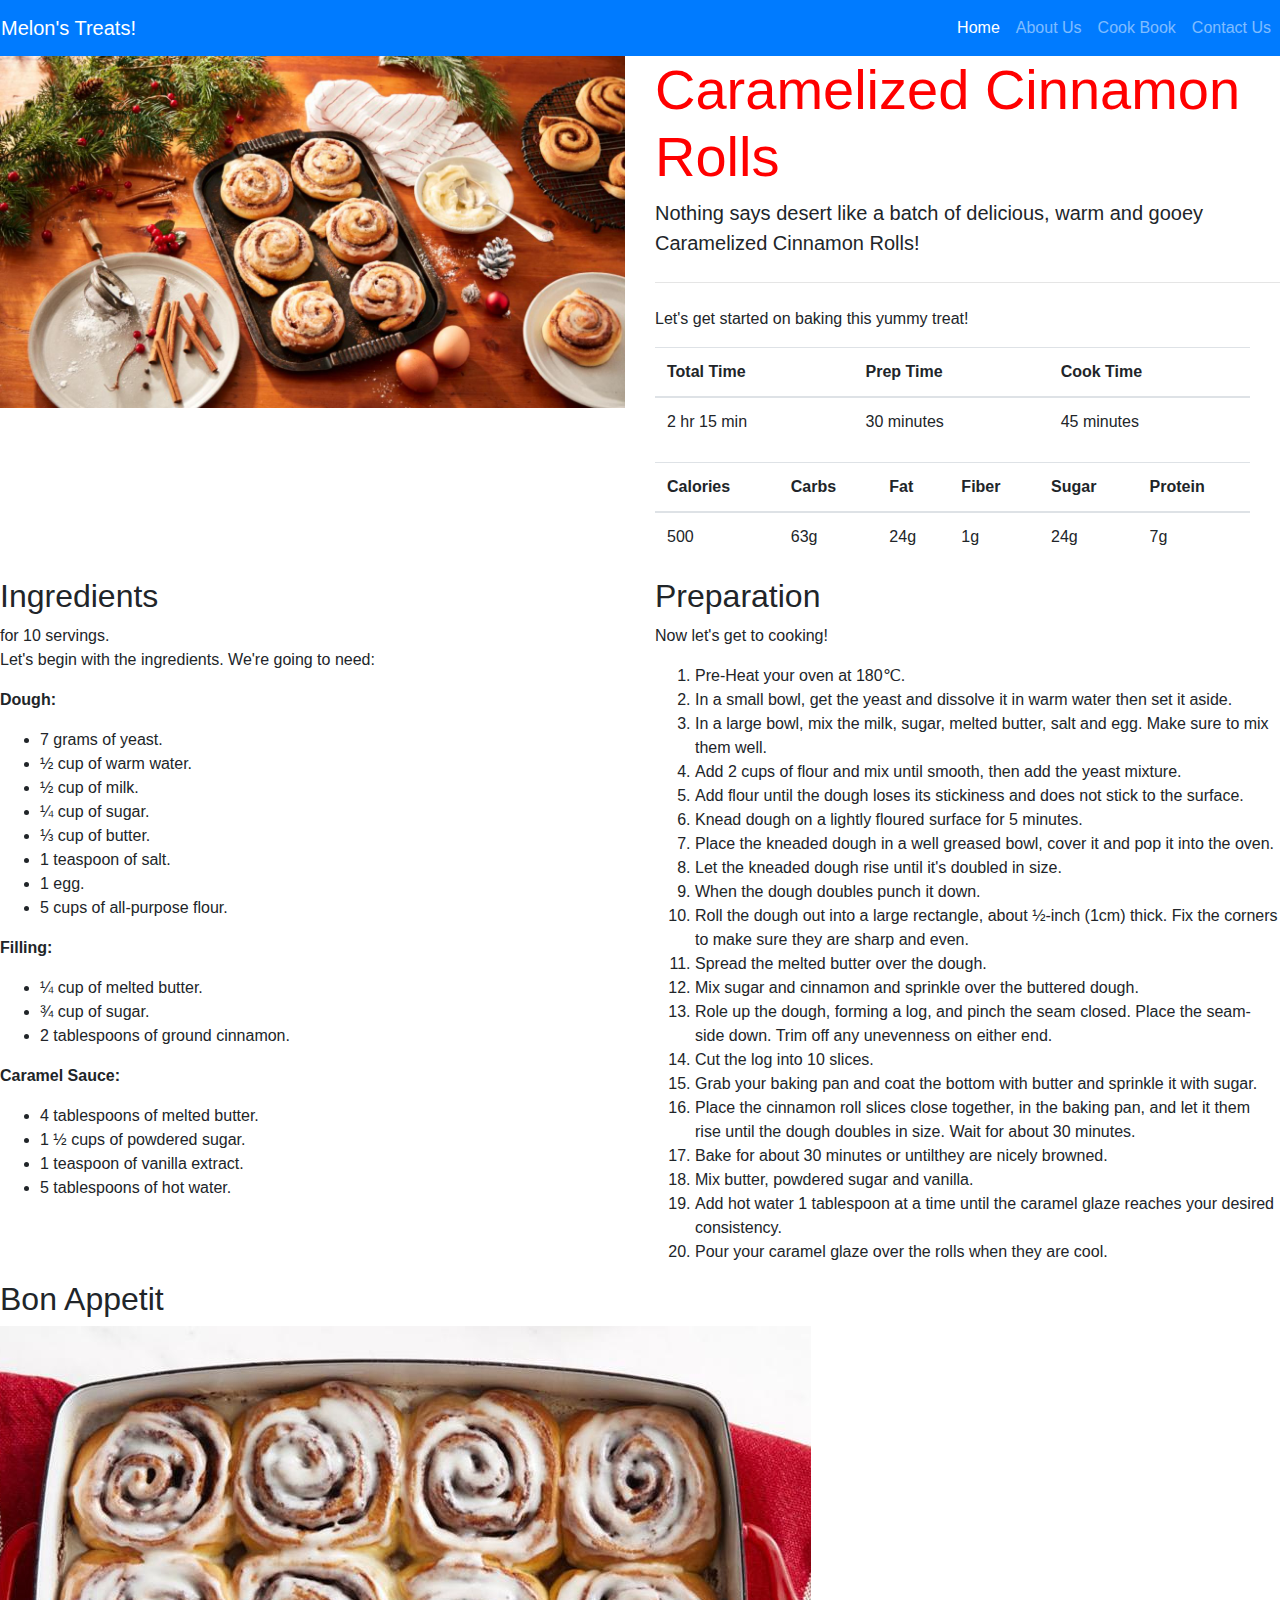
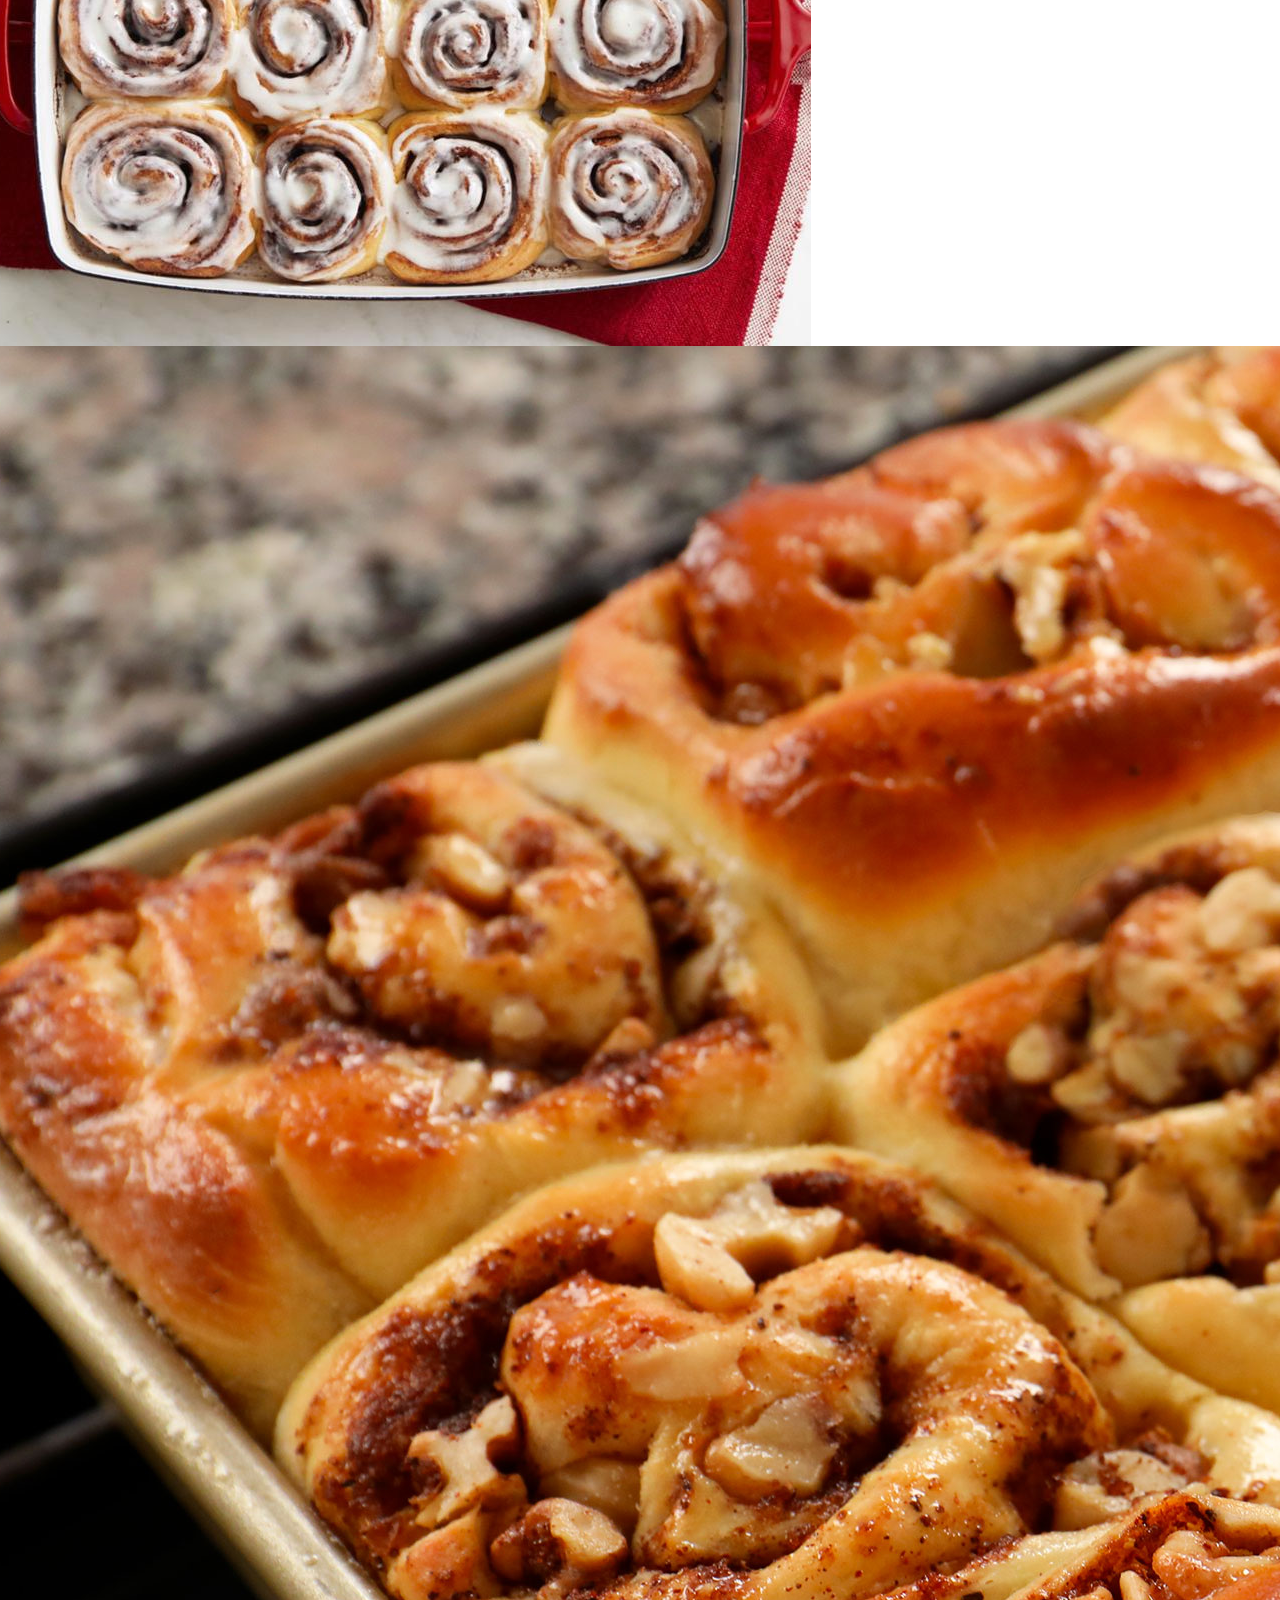
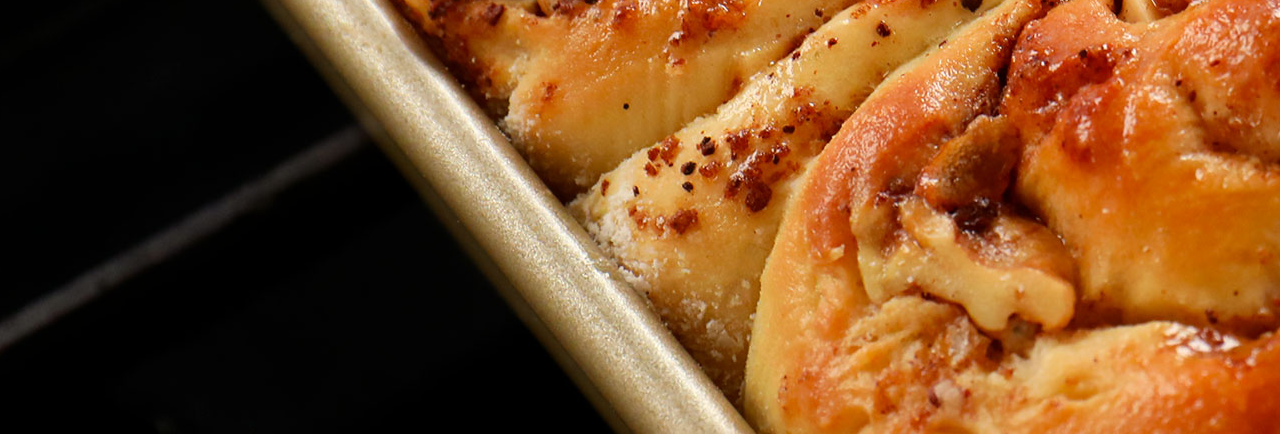
<file: index.html>
<!DOCTYPE html>
<!--[if lt IE 7]>      <html class="no-js lt-ie9 lt-ie8 lt-ie7"> <![endif]-->
<!--[if IE 7]>         <html class="no-js lt-ie9 lt-ie8"> <![endif]-->
<!--[if IE 8]>         <html class="no-js lt-ie9"> <![endif]-->
<!--[if gt IE 8]><!--> <html class="no-js"> <!--<![endif]-->


    <head>

        <!--Meta Tags-->
        <meta charset="utf-8">
        <meta http-equiv="X-UA-Compatible" content="IE=edge"> 
        <title>recipeProject</title>
        <meta name="description" content="">
        <meta name="viewport" content="width=device-width, initial-scale=1">

        <!--Custom CSS-->
        <link rel="stylesheet" type="text/css" href="style.css">

        <!--Bootstrap CSS-->
        <link rel="stylesheet" href="https://stackpath.bootstrapcdn.com/bootstrap/4.4.1/css/bootstrap.min.css" integrity="sha384-Vkoo8x4CGsO3+Hhxv8T/Q5PaXtkKtu6ug5TOeNV6gBiFeWPGFN9MuhOf23Q9Ifjh" crossorigin="anonymous">

        <!--Google Fonts-->
        <link href="https://fonts.googleapis.com/css?family=Nunito:200,300,400,700" rel="stylesheet">

    </head>


    <body>

       <!-- <div class=".container"> -->
            

                <!--Top NavBar-->

                <div class="row .container-fluid">
                    <nav class="navbar navbar-expand-lg navbar-dark bg-primary">
                        <a class="navbar-brand" href="#">Melon's Treats!</a>
                        <button class="navbar-toggler" type="button" data-toggle="collapse" data-target="#navbarNavAltMarkup" aria-controls="navbarNavAltMarkup" aria-expanded="false" aria-label="Toggle navigation">
                            <span class="navbar-toggler-icon"></span>
                        </button>
                        <div class="collapse navbar-collapse" id="navbarNavAltMarkup">
                            <div class="navbar-nav ml-auto">
                                
                                <a class="nav-item nav-link active" href="#">Home <span class="sr-only">(current)</span></a>
                                <a class="nav-item nav-link" href="#">About Us</a>
                                <a class="nav-item nav-link" href="#">Cook Book</a>
                                <a class="nav-item nav-link" href="#">Contact Us</a>
                                
                            </div>
                        </div>
                    </nav>
                </div>

                <main>

                <!--Header/Jumbotron-->

                <section class=".container-fluid px-0">
                    <div class="row">

                        <div class="col-lg-6 .container-fluid">
                            <img src="../images/landingPagePic.jpg" alt="delicious cinnamon rolls" width="100%" height="auto">
                        </div>

                        <div class="col-lg-6">

                                <div>
                                    <h1 class="display-4">Caramelized Cinnamon Rolls</h1>
                                    <p class="lead">Nothing says desert like a batch of delicious, warm and gooey <strong>Caramelized Cinnamon Rolls</strong>!</p>
                                    <hr class="my-4">
                                    <p>Let's get started on baking this yummy treat!</p>
                                </div>
                                
                                
                                <!--Time Info-->  
                                <div class="row container-fluid">

                                    
                                            <table class="table">
                                                <thead>
                                                    <tr>
                                                        <th scope="col">Total Time</th>
                                                        <th scope="col">Prep Time</th>
                                                        <th scope="col">Cook Time</th>
                                                    </tr>
                                                </thead>
                                                <tbody>
                                                    <tr>
                                                        
                                                        <td>2 hr 15 min</td>
                                                        <td>30 minutes</td>
                                                        <td>45 minutes</td>
                                                    </tr>
                                                </tbody>
                                            </table>

                                            <table class="table">
                                                <thead>
                                                    <tr>
                                                        <th scope="col">Calories</th>
                                                        <th scope="col">Carbs</th>
                                                        <th scope="col">Fat</th>
                                                        <th scope="col">Fiber</th>
                                                        <th scope="col">Sugar</th>
                                                        <th scope="col">Protein</th>
                                                    </tr>
                                                </thead>
                                                <tbody>
                                                    <tr>
                                                        <td>500</td>
                                                        <td>63g</td>
                                                        <td>24g</td>
                                                        <td>1g</td>
                                                        <td>24g</td>
                                                        <td>7g</td>
                                                    </tr>
                                                </tbody>
                                            </table>
                                    </div>
                                </div>
                        </div>
                    
                </section>


                <!--Ingredients-->


                <section class="container-fluid px-0">
                    <div class="row">
                        <div class="col-sm-12 col-md-6">
                            <H2 id="ingredients">Ingredients</H2>
                            <h7>for 10 servings.</h7>

                            <p>Let's begin with the ingredients. We're going to need:</p>

                            <p><strong>Dough:</strong></p>
                            <ul>
                                <li>7 grams of yeast.</li>
                                <li>&frac12; cup of warm water.</li>
                                <li>&frac12; cup of milk.</li>
                                <li>&frac14; cup of sugar.</li>
                                <li>&frac13; cup of butter.</li>
                                <li>1 teaspoon of salt.</li>
                                <li>1 egg.</li>
                                <li>5 cups of all-purpose flour.</li>
                            </ul>

                            <p><strong>Filling:</strong></p>
                            <ul>
                                <li>&frac14; cup of melted butter.</li>
                                <li>&frac34; cup of sugar.</li>
                                <li>2 tablespoons of ground cinnamon.</li>
                            </ul>

                            <p><strong>Caramel Sauce:</strong></p>
                            <ul>
                                <li>4 tablespoons of melted butter.</li>
                                <li>1 &frac12; cups of powdered sugar.</li>
                                <li>1 teaspoon of vanilla extract.</li>
                                <li>5 tablespoons of hot water.</li>
                            </ul>

                        </div>


                        <!--Preparation-->
                        <div class="col-sm-12 col-md-6">
                                <h2 id="preparation">Preparation</h2>

                                <p>Now let's get to cooking!</p>

                                <ol>
                                    <li>Pre-Heat your oven at 180℃.</li>
                                    <li>In a small bowl, get the yeast and dissolve it in warm water then set it aside.</li>
                                    <li>In a large bowl, mix the milk, sugar, melted butter, salt and egg. Make sure to mix them well. </li>
                                    <li>Add 2 cups of flour and mix until smooth, then add the yeast mixture.</li>
                                    <li>Add flour until the dough loses its stickiness and does not stick to the surface.</li>
                                    <li>Knead dough on a lightly floured surface for 5 minutes.</li>
                                    <li>Place the kneaded dough in a well greased bowl, cover it and pop it into the oven.</li>
                                    <li>Let the kneaded dough rise until it's doubled in size.</li>
                                    <li>When the dough doubles punch it down.</li>
                                    <li>Roll the dough out into a large rectangle, about &frac12;-inch (1cm) thick. Fix the corners to make sure they are sharp and even.</li>
                                    <li>Spread the melted butter over the dough.</li>
                                    <li>Mix sugar and cinnamon and sprinkle over the buttered dough.</li>
                                    <li>Role up the dough, forming a log, and pinch the seam closed. Place the seam-side down. Trim off any unevenness on either end.</li>
                                    <li>Cut the log into 10 slices.</li> 
                                    <li>Grab your baking pan and coat the bottom with butter and sprinkle it with sugar.</li>
                                    <li>Place the cinnamon roll slices close together, in the baking pan, and let it them rise until the dough doubles in size. Wait for about 30 minutes. </li>
                                    <li>Bake for about 30 minutes or untilthey are nicely browned. </li>
                                    <li>Mix butter, powdered sugar and vanilla.</li>
                                    <li>Add hot water 1 tablespoon at a time until the caramel glaze reaches your desired consistency.</li>
                                    <li>Pour your caramel glaze over the rolls when they are cool.</li>
                                </ol>
                          
                        </div>
                     </div>
                </section>

                <Section>
                    <h2>Bon Appetit</h2>

                    <div class="row">

                        <div>
                            <img src="/images/cinnamon2.jpeg" alt="cinnamon rolls">
                        </div>
                        <div>
                            <img src="/images/cinnamonrolls.jpg" alt="cinnamon rolls">
                        </div>
                    </div>

                </Section>

            </main>

        <!-- </div> -->
        
        
        
        <script src="" async defer></script>
        <script src="https://code.jquery.com/jquery-3.4.1.slim.min.js" integrity="sha384-J6qa4849blE2+poT4WnyKhv5vZF5SrPo0iEjwBvKU7imGFAV0wwj1yYfoRSJoZ+n" crossorigin="anonymous"></script>
        <script src="https://cdn.jsdelivr.net/npm/popper.js@1.16.0/dist/umd/popper.min.js" integrity="sha384-Q6E9RHvbIyZFJoft+2mJbHaEWldlvI9IOYy5n3zV9zzTtmI3UksdQRVvoxMfooAo" crossorigin="anonymous"></script>
        <script src="https://stackpath.bootstrapcdn.com/bootstrap/4.4.1/js/bootstrap.min.js" integrity="sha384-wfSDF2E50Y2D1uUdj0O3uMBJnjuUD4Ih7YwaYd1iqfktj0Uod8GCExl3Og8ifwB6" crossorigin="anonymous"></script>
    </body>
</html>
</file>
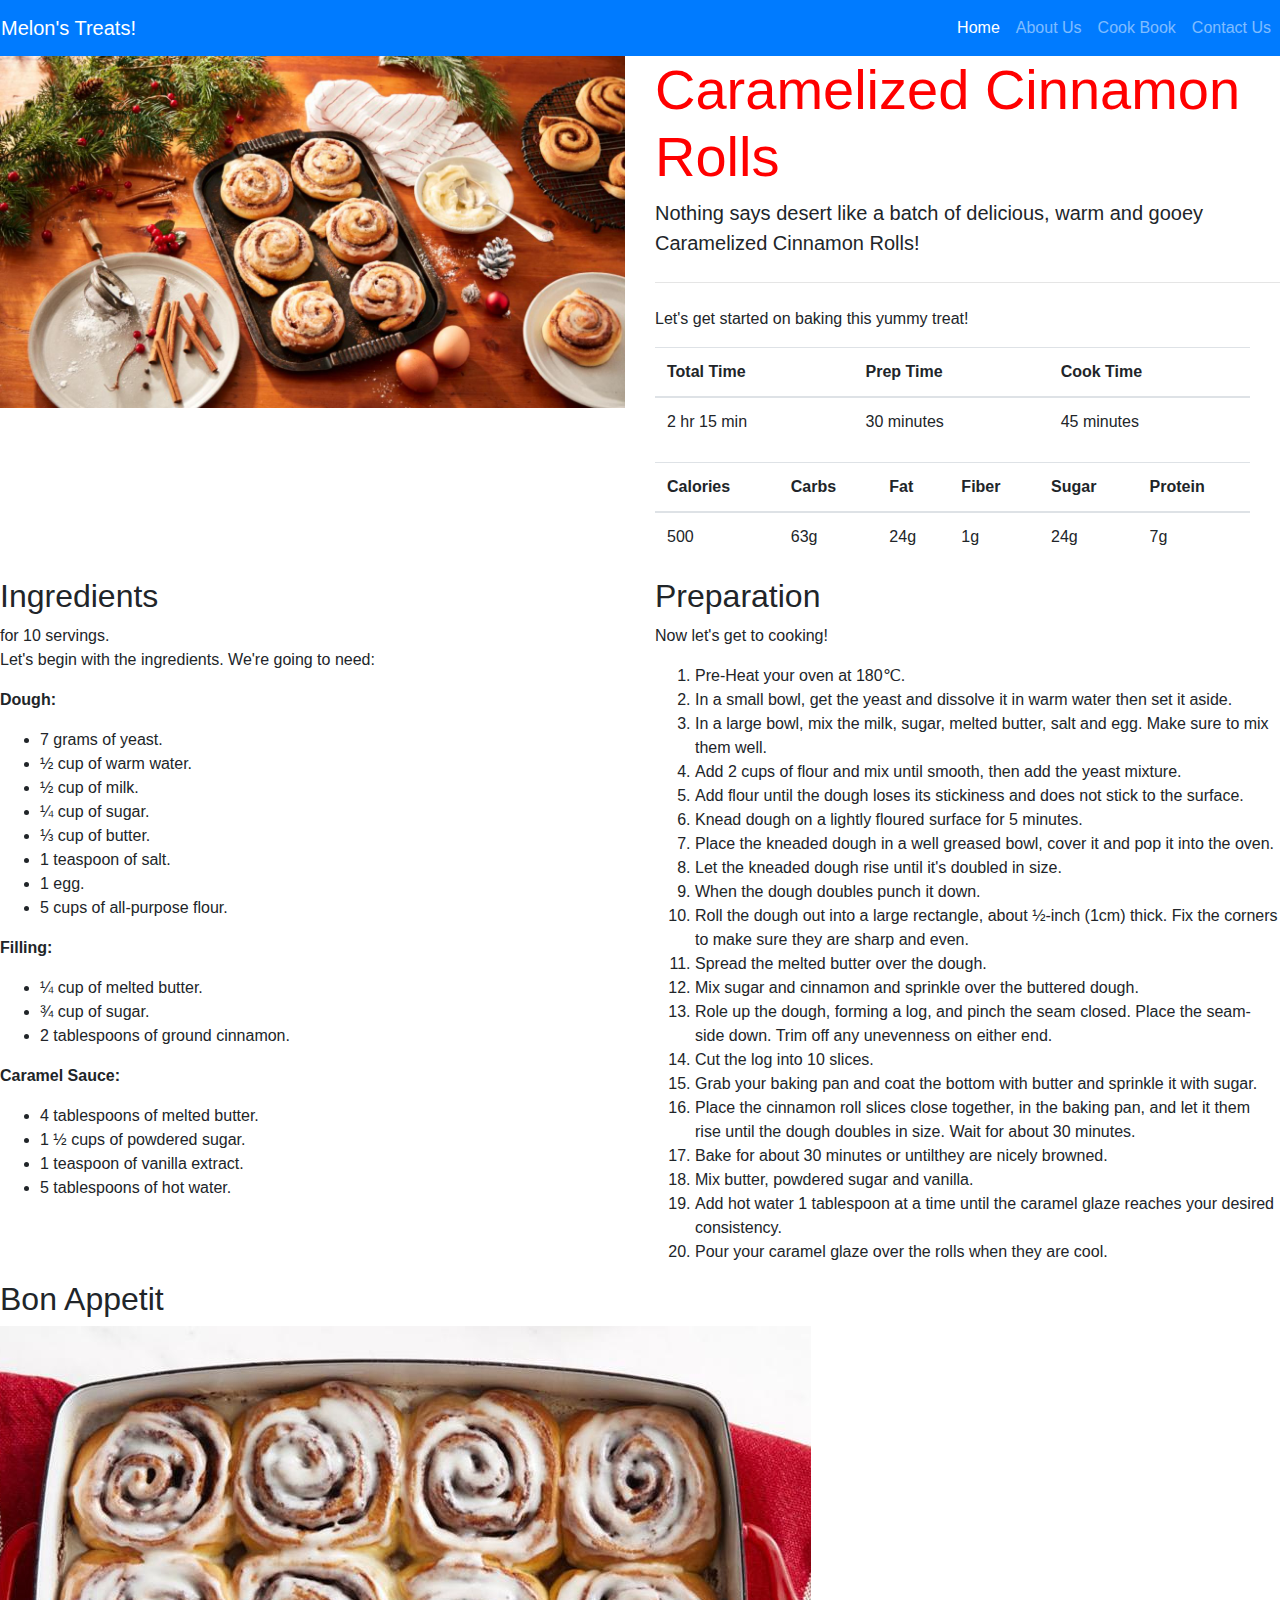
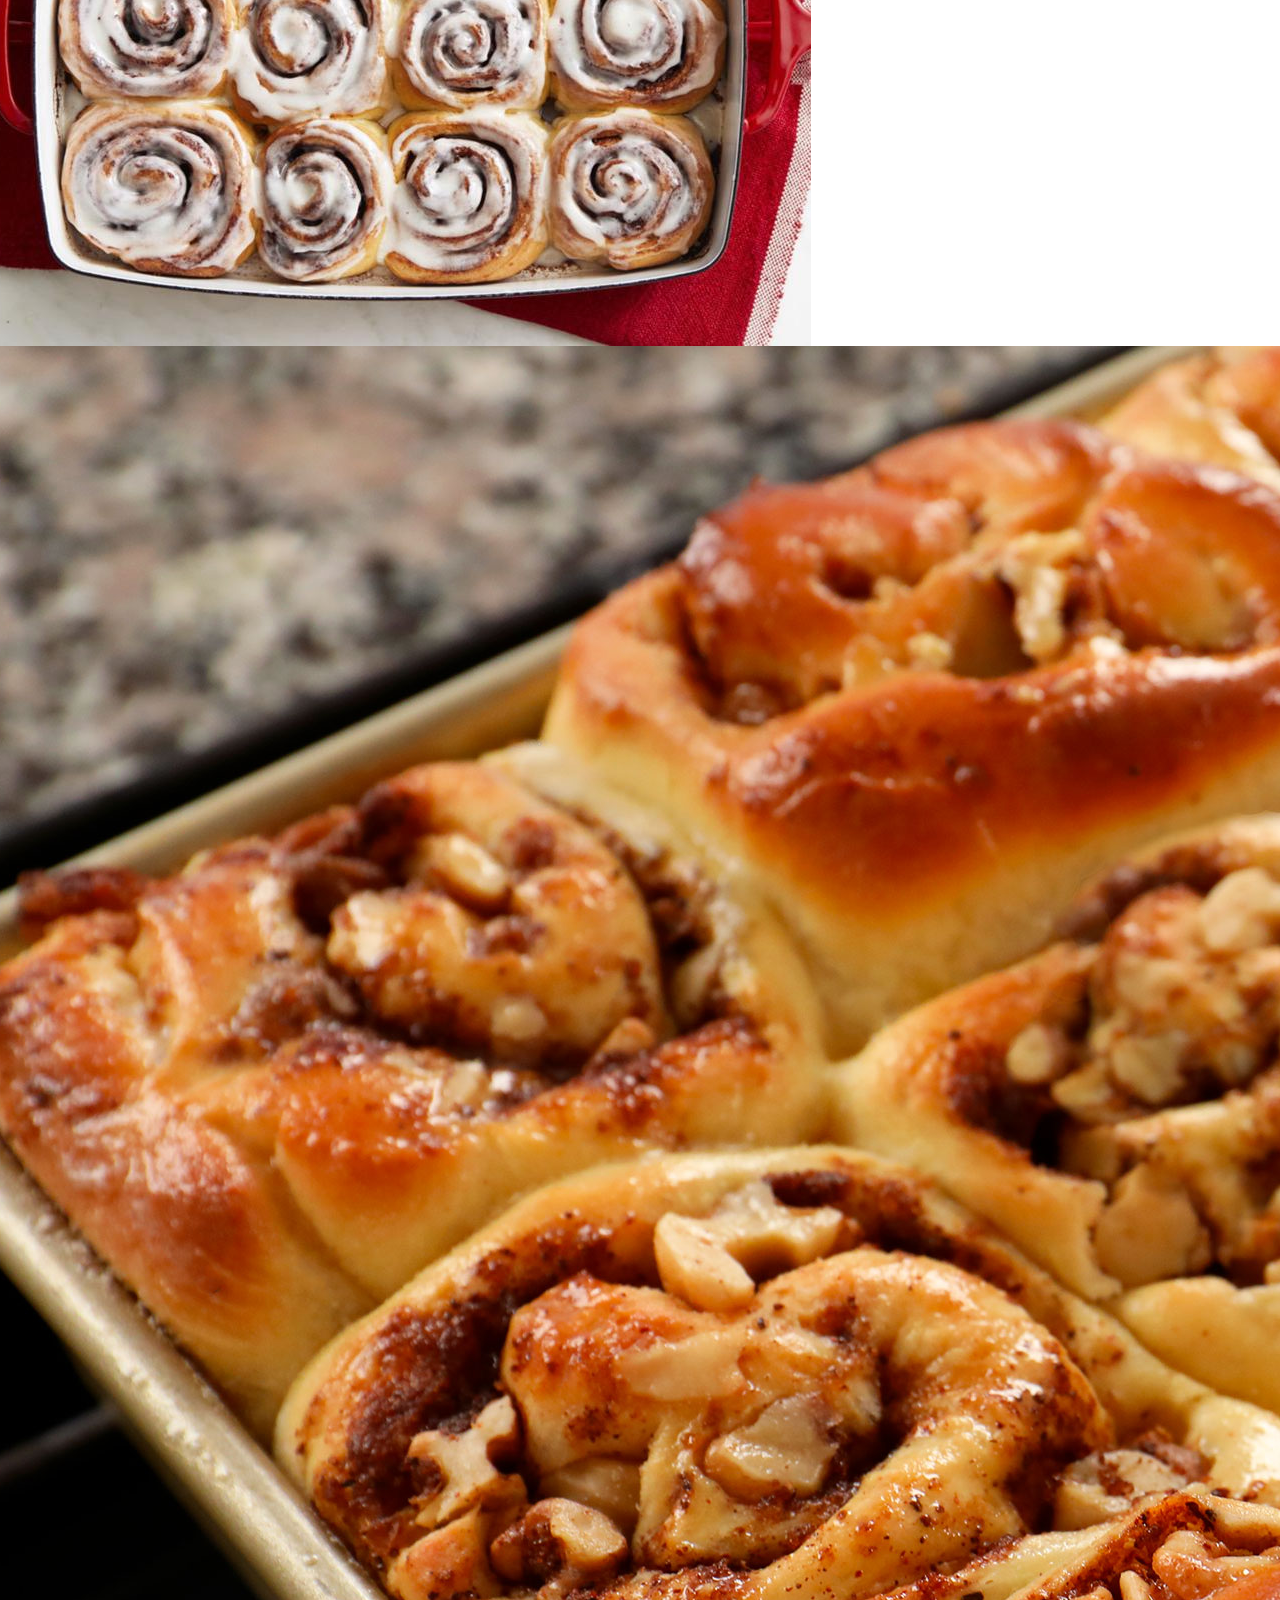
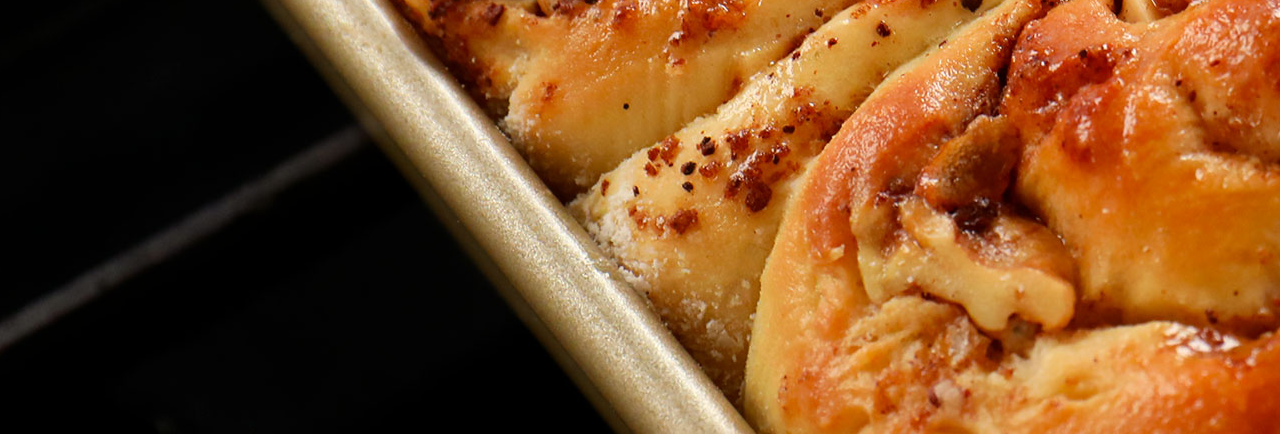
<file: scripts/index.html>
<!DOCTYPE html>
<!--[if lt IE 7]>      <html class="no-js lt-ie9 lt-ie8 lt-ie7"> <![endif]-->
<!--[if IE 7]>         <html class="no-js lt-ie9 lt-ie8"> <![endif]-->
<!--[if IE 8]>         <html class="no-js lt-ie9"> <![endif]-->
<!--[if gt IE 8]><!--> <html class="no-js"> <!--<![endif]-->


    <head>

        <!--Meta Tags-->
        <meta charset="utf-8">
        <meta http-equiv="X-UA-Compatible" content="IE=edge"> 
        <title>recipeProject</title>
        <meta name="description" content="">
        <meta name="viewport" content="width=device-width, initial-scale=1">

        <!--Custom CSS-->
        <link rel="stylesheet" type="text/css" href="style.css">

        <!--Bootstrap CSS-->
        <link rel="stylesheet" href="https://stackpath.bootstrapcdn.com/bootstrap/4.4.1/css/bootstrap.min.css" integrity="sha384-Vkoo8x4CGsO3+Hhxv8T/Q5PaXtkKtu6ug5TOeNV6gBiFeWPGFN9MuhOf23Q9Ifjh" crossorigin="anonymous">

        <!--Google Fonts-->
        <link href="https://fonts.googleapis.com/css?family=Nunito:200,300,400,700" rel="stylesheet">

    </head>


    <body>

       <!-- <div class=".container"> -->
            

                <!--Top NavBar-->

                <div class="row .container-fluid">
                    <nav class="navbar navbar-expand-lg navbar-dark bg-primary">
                        <a class="navbar-brand" href="#">Melon's Treats!</a>
                        <button class="navbar-toggler" type="button" data-toggle="collapse" data-target="#navbarNavAltMarkup" aria-controls="navbarNavAltMarkup" aria-expanded="false" aria-label="Toggle navigation">
                            <span class="navbar-toggler-icon"></span>
                        </button>
                        <div class="collapse navbar-collapse" id="navbarNavAltMarkup">
                            <div class="navbar-nav ml-auto">
                                
                                <a class="nav-item nav-link active" href="#">Home <span class="sr-only">(current)</span></a>
                                <a class="nav-item nav-link" href="#">About Us</a>
                                <a class="nav-item nav-link" href="#">Cook Book</a>
                                <a class="nav-item nav-link" href="#">Contact Us</a>
                                
                            </div>
                        </div>
                    </nav>
                </div>

                <main>

                <!--Header/Jumbotron-->

                <section class=".container-fluid px-0">
                    <div class="row">

                        <div class="col-lg-6 .container-fluid">
                            <img src="../images/landingPagePic.jpg" alt="delicious cinnamon rolls" width="100%" height="auto">
                        </div>

                        <div class="col-lg-6">

                                <div>
                                    <h1 class="display-4">Caramelized Cinnamon Rolls</h1>
                                    <p class="lead">Nothing says desert like a batch of delicious, warm and gooey <strong>Caramelized Cinnamon Rolls</strong>!</p>
                                    <hr class="my-4">
                                    <p>Let's get started on baking this yummy treat!</p>
                                </div>
                                
                                
                                <!--Time Info-->  
                                <div class="row container-fluid">

                                    
                                            <table class="table">
                                                <thead>
                                                    <tr>
                                                        <th scope="col">Total Time</th>
                                                        <th scope="col">Prep Time</th>
                                                        <th scope="col">Cook Time</th>
                                                    </tr>
                                                </thead>
                                                <tbody>
                                                    <tr>
                                                        
                                                        <td>2 hr 15 min</td>
                                                        <td>30 minutes</td>
                                                        <td>45 minutes</td>
                                                    </tr>
                                                </tbody>
                                            </table>

                                            <table class="table">
                                                <thead>
                                                    <tr>
                                                        <th scope="col">Calories</th>
                                                        <th scope="col">Carbs</th>
                                                        <th scope="col">Fat</th>
                                                        <th scope="col">Fiber</th>
                                                        <th scope="col">Sugar</th>
                                                        <th scope="col">Protein</th>
                                                    </tr>
                                                </thead>
                                                <tbody>
                                                    <tr>
                                                        <td>500</td>
                                                        <td>63g</td>
                                                        <td>24g</td>
                                                        <td>1g</td>
                                                        <td>24g</td>
                                                        <td>7g</td>
                                                    </tr>
                                                </tbody>
                                            </table>
                                    </div>
                                </div>
                        </div>
                    
                </section>


                <!--Ingredients-->


                <section class="container-fluid px-0">
                    <div class="row">
                        <div class="col-sm-12 col-md-6">
                            <H2 id="ingredients">Ingredients</H2>
                            <h7>for 10 servings.</h7>

                            <p>Let's begin with the ingredients. We're going to need:</p>

                            <p><strong>Dough:</strong></p>
                            <ul>
                                <li>7 grams of yeast.</li>
                                <li>&frac12; cup of warm water.</li>
                                <li>&frac12; cup of milk.</li>
                                <li>&frac14; cup of sugar.</li>
                                <li>&frac13; cup of butter.</li>
                                <li>1 teaspoon of salt.</li>
                                <li>1 egg.</li>
                                <li>5 cups of all-purpose flour.</li>
                            </ul>

                            <p><strong>Filling:</strong></p>
                            <ul>
                                <li>&frac14; cup of melted butter.</li>
                                <li>&frac34; cup of sugar.</li>
                                <li>2 tablespoons of ground cinnamon.</li>
                            </ul>

                            <p><strong>Caramel Sauce:</strong></p>
                            <ul>
                                <li>4 tablespoons of melted butter.</li>
                                <li>1 &frac12; cups of powdered sugar.</li>
                                <li>1 teaspoon of vanilla extract.</li>
                                <li>5 tablespoons of hot water.</li>
                            </ul>

                        </div>


                        <!--Preparation-->
                        <div class="col-sm-12 col-md-6">
                                <h2 id="preparation">Preparation</h2>

                                <p>Now let's get to cooking!</p>

                                <ol>
                                    <li>Pre-Heat your oven at 180℃.</li>
                                    <li>In a small bowl, get the yeast and dissolve it in warm water then set it aside.</li>
                                    <li>In a large bowl, mix the milk, sugar, melted butter, salt and egg. Make sure to mix them well. </li>
                                    <li>Add 2 cups of flour and mix until smooth, then add the yeast mixture.</li>
                                    <li>Add flour until the dough loses its stickiness and does not stick to the surface.</li>
                                    <li>Knead dough on a lightly floured surface for 5 minutes.</li>
                                    <li>Place the kneaded dough in a well greased bowl, cover it and pop it into the oven.</li>
                                    <li>Let the kneaded dough rise until it's doubled in size.</li>
                                    <li>When the dough doubles punch it down.</li>
                                    <li>Roll the dough out into a large rectangle, about &frac12;-inch (1cm) thick. Fix the corners to make sure they are sharp and even.</li>
                                    <li>Spread the melted butter over the dough.</li>
                                    <li>Mix sugar and cinnamon and sprinkle over the buttered dough.</li>
                                    <li>Role up the dough, forming a log, and pinch the seam closed. Place the seam-side down. Trim off any unevenness on either end.</li>
                                    <li>Cut the log into 10 slices.</li> 
                                    <li>Grab your baking pan and coat the bottom with butter and sprinkle it with sugar.</li>
                                    <li>Place the cinnamon roll slices close together, in the baking pan, and let it them rise until the dough doubles in size. Wait for about 30 minutes. </li>
                                    <li>Bake for about 30 minutes or untilthey are nicely browned. </li>
                                    <li>Mix butter, powdered sugar and vanilla.</li>
                                    <li>Add hot water 1 tablespoon at a time until the caramel glaze reaches your desired consistency.</li>
                                    <li>Pour your caramel glaze over the rolls when they are cool.</li>
                                </ol>
                          
                        </div>
                     </div>
                </section>

                <Section>
                    <h2>Bon Appetit</h2>

                    <div class="row">

                        <div>
                            <img src="/images/cinnamon2.jpeg" alt="cinnamon rolls">
                        </div>
                        <div>
                            <img src="/images/cinnamonrolls.jpg" alt="cinnamon rolls">
                        </div>
                    </div>

                </Section>

            </main>

        <!-- </div> -->
        
        
        
        <script src="" async defer></script>
        <script src="https://code.jquery.com/jquery-3.4.1.slim.min.js" integrity="sha384-J6qa4849blE2+poT4WnyKhv5vZF5SrPo0iEjwBvKU7imGFAV0wwj1yYfoRSJoZ+n" crossorigin="anonymous"></script>
        <script src="https://cdn.jsdelivr.net/npm/popper.js@1.16.0/dist/umd/popper.min.js" integrity="sha384-Q6E9RHvbIyZFJoft+2mJbHaEWldlvI9IOYy5n3zV9zzTtmI3UksdQRVvoxMfooAo" crossorigin="anonymous"></script>
        <script src="https://stackpath.bootstrapcdn.com/bootstrap/4.4.1/js/bootstrap.min.js" integrity="sha384-wfSDF2E50Y2D1uUdj0O3uMBJnjuUD4Ih7YwaYd1iqfktj0Uod8GCExl3Og8ifwB6" crossorigin="anonymous"></script>
    </body>
</html>
</file>
<file: style.css>
h1 {
    color: red;
}

.inline {
    display: flex;
    display: inline;
}

.navbar {
    width: 100%;
}

main {
    margin: 5, 5, 5, 5;
}
</file>
<file: scripts/style.css>
h1 {
    color: red;
}

.inline {
    display: flex;
    display: inline;
}

.navbar {
    width: 100%;
}

main {
    margin: 5, 5, 5, 5;
}
</file>
